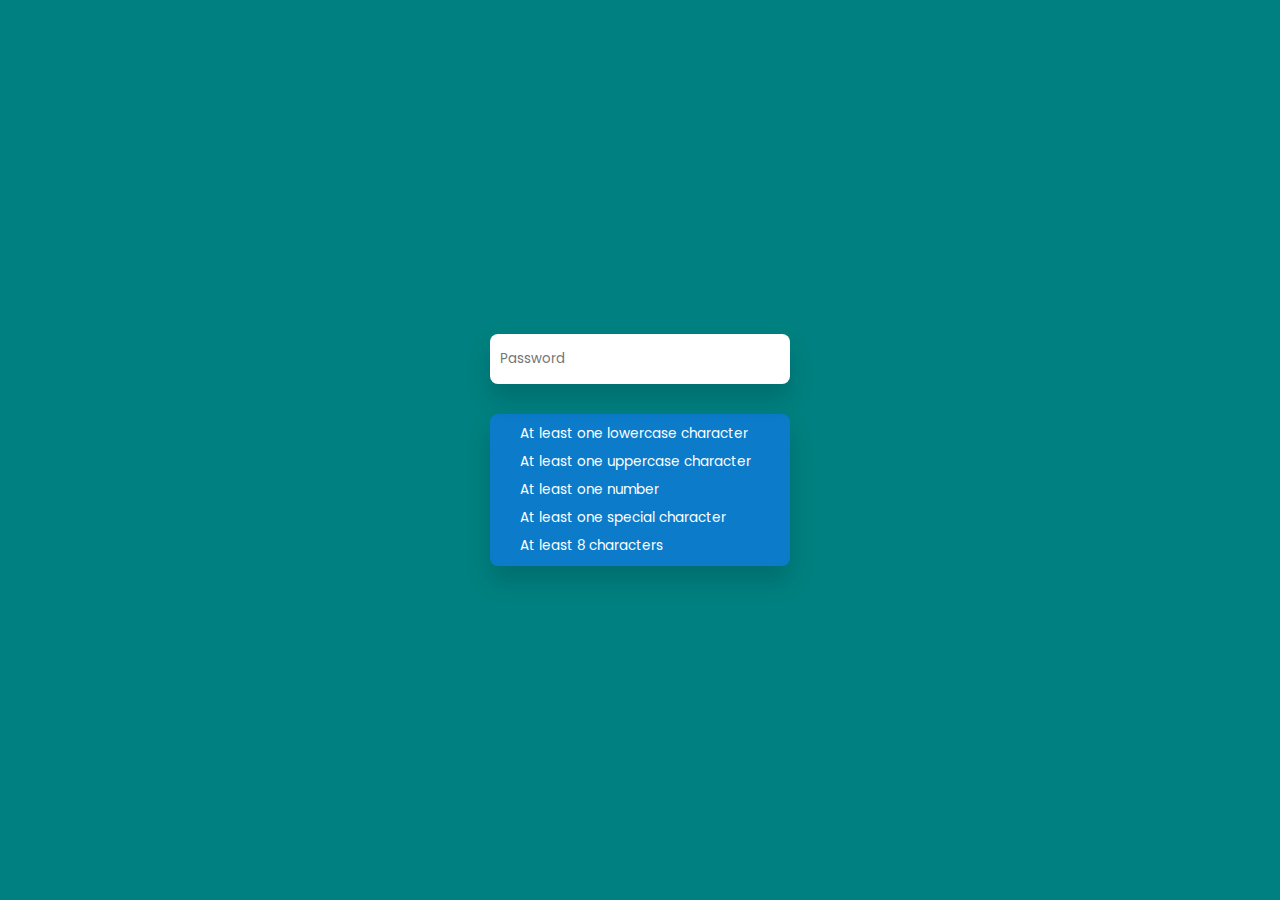
<file: Password.html>
<!DOCTYPE html>
<html lang="en">
<head>
	<meta charset="UTF-8">
	<meta name="viewport" content="width=device-width, initial-scale=1.0">
	<title>Day-05/30</title>
	 <link rel="stylesheet" href="https://cdnjs.cloudflare.com/ajax/libs/font-awesome/6.4.2/css/all.min.css" integrity="sha512-z3gLpd7yknf1YoNbCzqRKc4qyor8gaKU1qmn+CShxbuBusANI9QpRohGBreCFkKxLhei6S9CQXFEbbKuqLg0DA==" crossorigin="anonymous" referrerpolicy="no-referrer" />
     <link rel="stylesheet" href="style.css" type="text/css" media="all" />
</head>
<body>
	
<div class="box">
	<div class="inputBox">
		<input type="Password" id="pswrd" placeholder="Password" onkeyup="checkPassword(this.value)">
		<span id="toggleBtn"></span>
	</div>
	<div class="validation">
		<ul>
			<li id="lower">At least one lowercase character</li>
			<li id="upper">At least one uppercase character</li>
			<li id="number">At least one number</li>
			<li id="special">At least one special character</li>
			<li id="length">At least 8 characters</li>
		</ul>
	</div>
</div>

<script src="script.js" type="text/javascript" charset="utf-8"></script>
</body>
</html>
</file>
<file: style.css>
@import url('https://fonts.googleapis.com/css2?family=Poppins:wght@300;400;500;600;700;800;900&display=swap');

* {
	margin: 0;
	padding: 0;
	box-sizing: border-box;
	font-family: 'Poppins', sans-serif;
}

body {
	display: flex;
	justify-content: center;
	align-items: center;
	min-height: 100vh;
	background: teal;
}

.box {
	position: relative;
	width: 300px;
}

.box .inputBox {
	position: relative;
	width: 100%;
	background: #fff;
	padding: 5px;
	border-radius: 8px;
	box-shadow: 0 15px 25px rgba(0, 0, 0, 0.15);
}

.box .inputBox input {
	position: relative;
	width: 100%;
	outline: none;
	padding: 10px 5px;
	border: none;
	/* border: 2px solid #999; */
}

.box .inputBox #toggleBtn {
	position: absolute;
	top: 8px;
	right: 10px;
	width: 34px;
	height: 34px;
	background: #fff;
	display: flex;
	justify-content: center;
	align-items: center;
	cursor: pointer;
	border-radius: 50%;
}

#toggleBtn::before {
	content: '\f06e';
	font-family: fontAwesome;
}

#toggleBtn.hide::before {
	content: '\f070';
	position: absolute;
	font-family: fontAwesome;
}

.validation {
	padding: 10px;
	background: #fff;
	border-radius: 8px;
	margin-top: 30px;
	background: #0c7ad4e1;
	box-shadow: 0 15px 25px rgba(0, 0, 0, 0.15);
}

.validation ul {
	position: relative;
	display: flex;
	flex-direction: column;
	gap: 8px;
}

.validation ul li {
	position: relative;
	list-style: none;
	color: #fff;
	font-size: 0.85em;
	transition: 0.5s;
}

.validation ul li.valid {
	color: rgba(255, 255, 255, 0.5);
}

.validation ul li::before {
	content: '\f192';
	font-family: fontAwesome;
	width: 20px;
	display: inline-flex;
}

.validation ul li.valid::before {
	content: '\f00c';
	color: #0f0;
}
</file>
